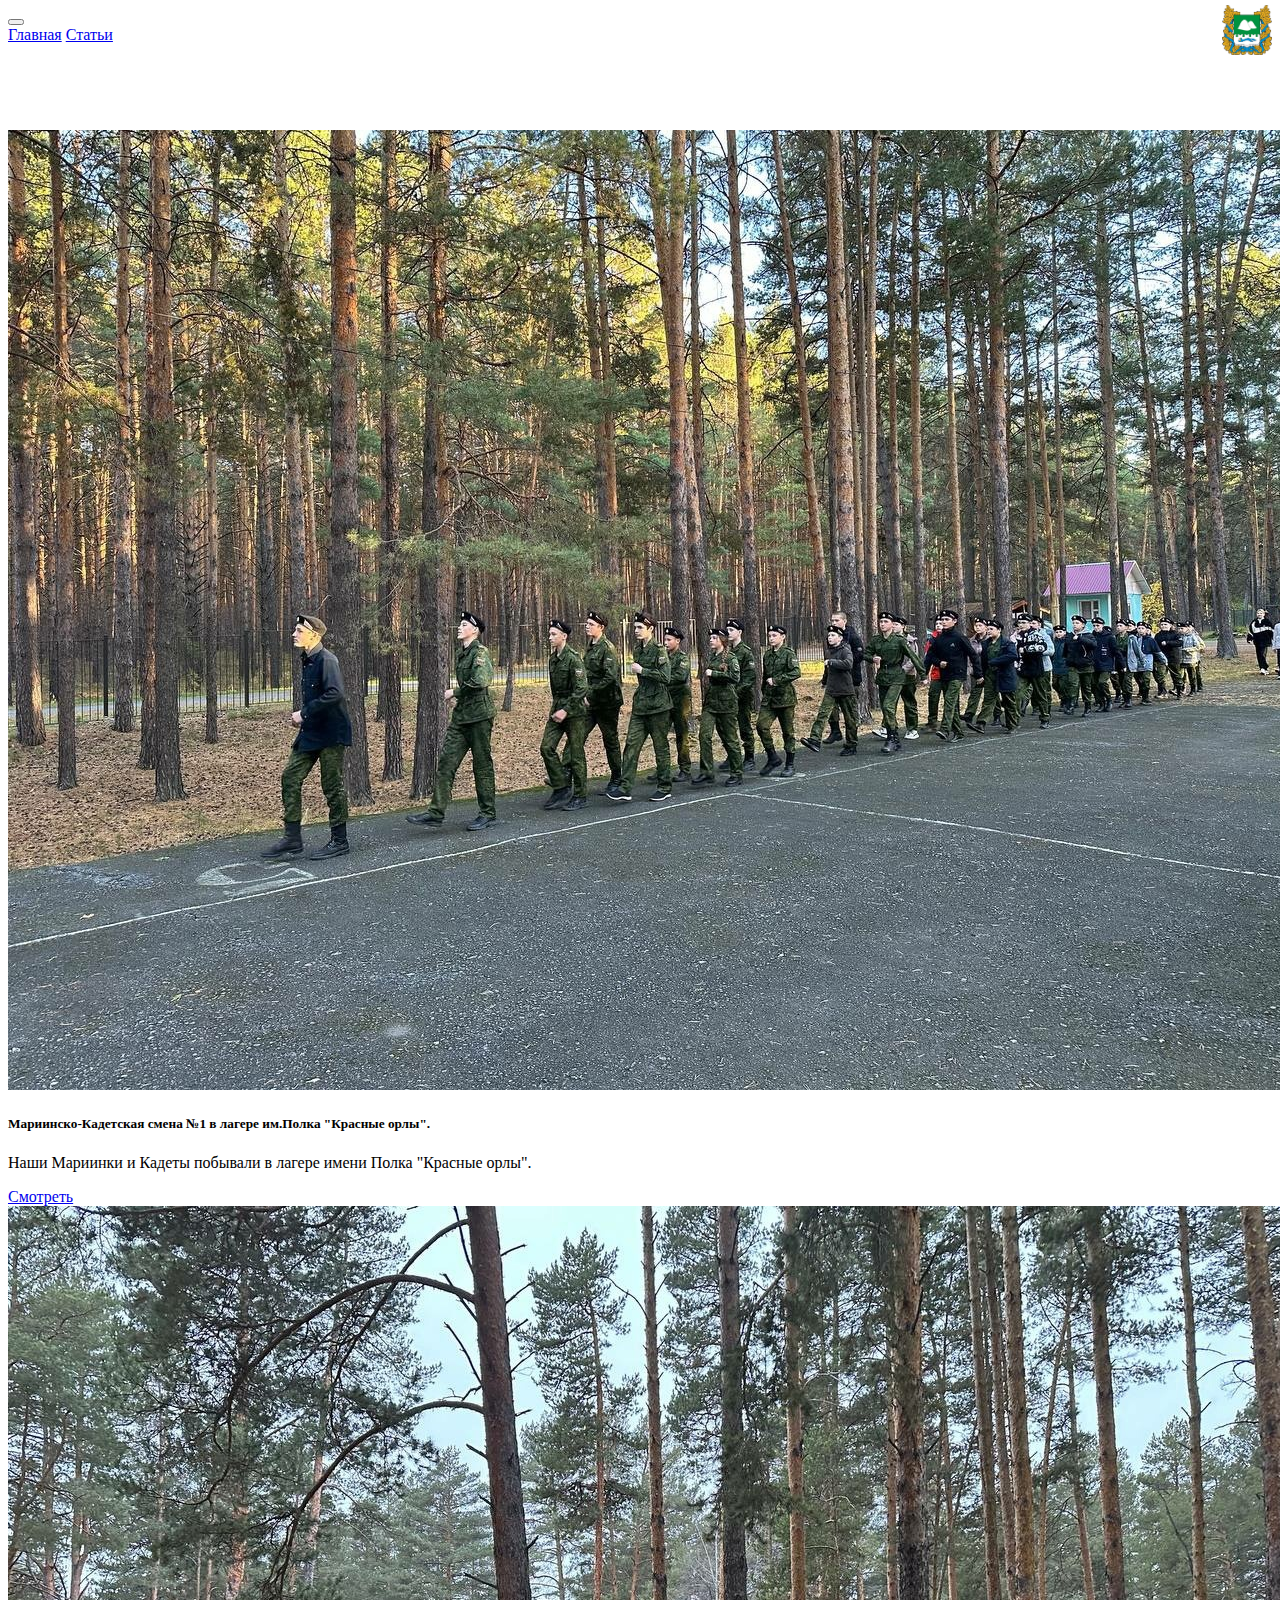
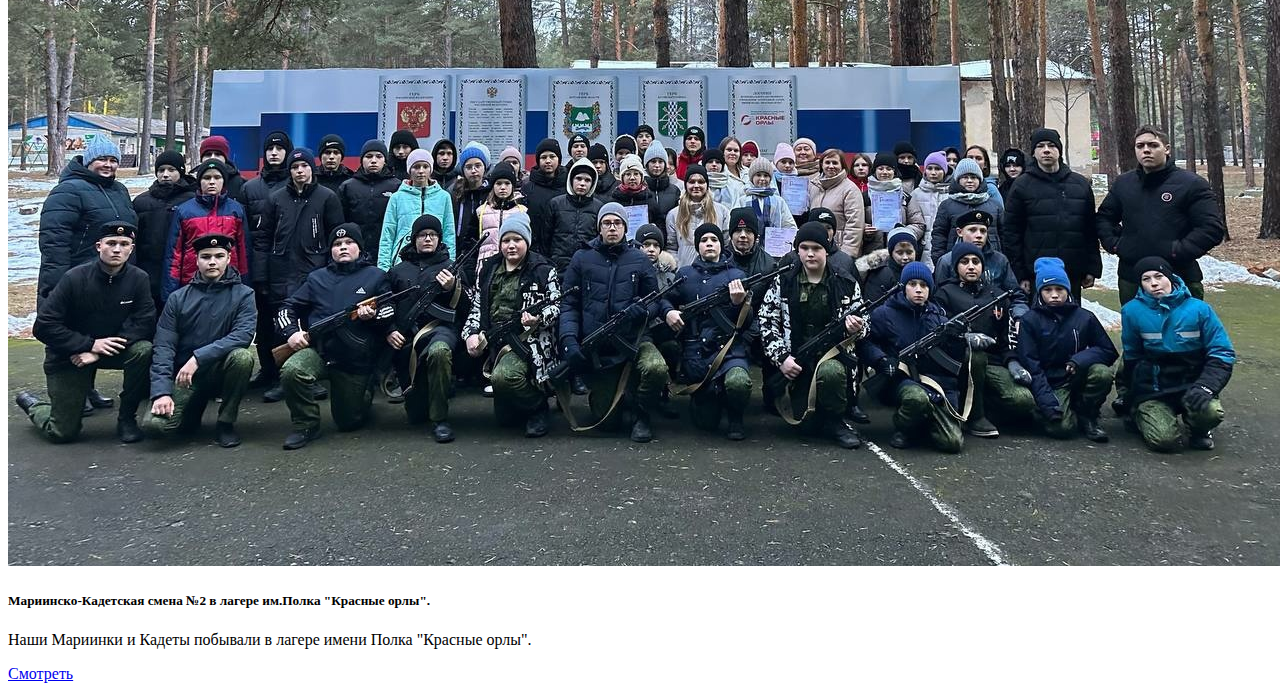
<file: pricing.html>
<!DOCTYPE html>
<html lang="ru">

<head>
    <meta charset="UTF-8">
    <meta name="viewport" content="width=device-width, initial-scale=1.0">
    <link href="https://cdn.jsdelivr.net/npm/bootstrap@5.3.2/dist/css/bootstrap.min.css" rel="stylesheet"
        integrity="sha384-T3c6CoIi6uLrA9TneNEoa7RxnatzjcDSCmG1MXxSR1GAsXEV/Dwwykc2MPK8M2HN" crossorigin="anonymous">
    <link rel="apple-touch-icon" sizes="180x180" href="source/files/favicon_io/apple-touch-icon.png">
    <link rel="icon" type="image/png" sizes="32x32" href="source/files/favicon_io/favicon-32x32.png">
    <link rel="icon" type="image/png" sizes="16x16" href="source/files/favicon_io/favicon-16x16.png">
    <link rel="manifest" href="source/files/favicon_io/site.webmanifest">
    <title>Статьи</title>
</head>
<style>
    p.fig {
        transform: translateY(-55px);
        float: right;

    }
</style>

<body>
    <header>
        <nav class="navbar navbar-expand-lg bg-body-tertiary">
            <div class="container-fluid">
                <button class="navbar-toggler" type="button" data-bs-toggle="collapse"
                    data-bs-target="#navbarNavAltMarkup" aria-controls="navbarNavAltMarkup" aria-expanded="false"
                    aria-label="Toggle navigation">
                    <span class="navbar-toggler-icon"></span>
                </button>
                <div class="collapse navbar-collapse" id="navbarNavAltMarkup">
                    <div class="navbar-nav">
                        <a class="nav-link" aria-current="page" href="/">Главная</a>
                        <a class="nav-link active" href="pricing.html">Статьи</a>
                    </div>
                </div>
            </div>
        </nav>
    </header>

    <section>
        <p class="fig">
            <img src="source/images/KurganGerb.png" width="50" height="50" alt="Фото">
        </p>
        <div class="container-fluid">
            <div class="row">
                <div class="col-lg-4 col-md-6">
                    <div class="card">
                        <img src="source/images/ClosePhoto2.jpg" class="card-img-top" alt="Фото">
                        <div class="card-body">
                            <h5 class="card-title">Мариинско-Кадетская смена №1 в лагере им.Полка "Красные орлы".</h5>
                            <p class="card-text">Наши Мариинки и Кадеты побывали в лагере имени Полка "Красные орлы".
                            </p>
                            <a href="#" class="btn btn-primary">Смотреть</a>
                        </div>
                    </div>
                </div>
                <div class="col-lg-4 col-md-6">
                    <div class="card">
                        <img src="source/images/ClosePhoto.jpg" class="card-img-top" alt="Фото">
                        <div class="card-body">
                            <h5 class="card-title">Мариинско-Кадетская смена №2 в лагере им.Полка "Красные орлы".</h5>
                            <p class="card-text">Наши Мариинки и Кадеты побывали в лагере имени Полка "Красные орлы".
                            </p>
                            <a href="#" class="btn btn-primary">Смотреть</a>
                        </div>
                    </div>
                </div>
            </div>
        </div>

        </div>
    </section>

    <footer>

    </footer>

    <script src="https://cdn.jsdelivr.net/npm/bootstrap@5.3.2/dist/js/bootstrap.bundle.min.js"
        integrity="sha384-C6RzsynM9kWDrMNeT87bh95OGNyZPhcTNXj1NW7RuBCsyN/o0jlpcV8Qyq46cDfL"
        crossorigin="anonymous"></script>
</body>

</html>
</file>
